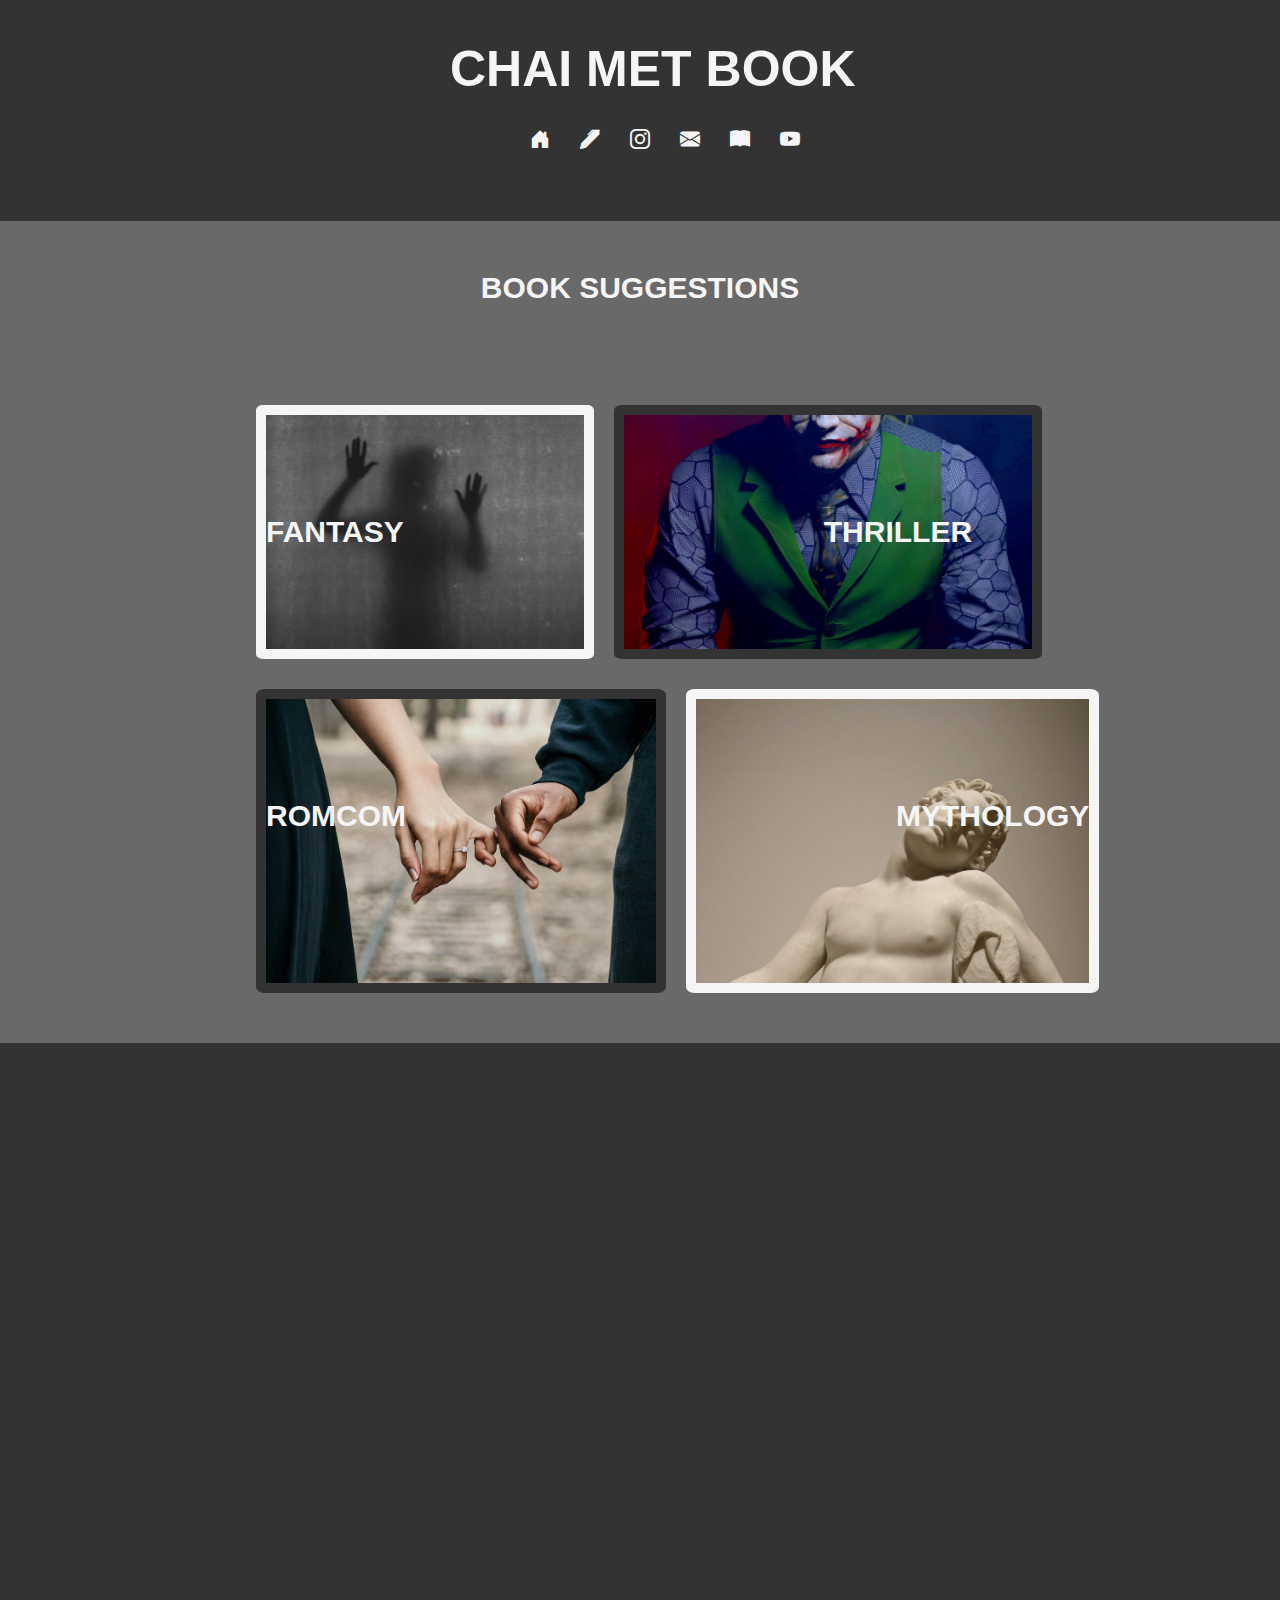
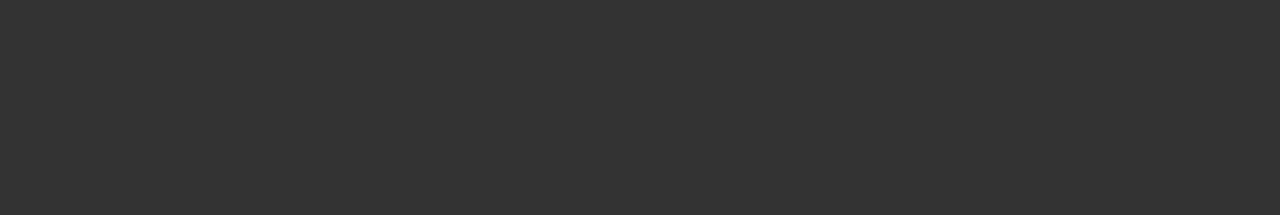
<file: index.html>
<!DOCTYPE html>
<html lang="en">
<head>
    <meta charset="UTF-8">
    <meta http-equiv="X-UA-Compatible" content="IE=edge">
    <meta name="viewport" content="width=device-width, initial-scale=1.0">
    <title>Document</title>
    <link rel="stylesheet" href="wow/animate.css"/>
    <link rel="stylesheet" href="https://cdn.jsdelivr.net/npm/bootstrap-icons@1.7.0/font/bootstrap-icons.css"/>
    <link rel="stylesheet" href="style.css"/>
    <link rel="stylesheet" href="style2.css"/>
</head>
<body>
  
 <header id="hed">   
<div id="menu">
    <h1 class="wow fadeInDown" data-wow-delay="600ms"><b>CHAI MET BOOK</b></h1>
    <div id="row" class="wow fadeInUp" data-wow-delay="800ms">
    <p  class="icon"><i class="bi bi-house-door-fill"></i></p>
    <p  class="icon"><i class="bi bi-pen-fill"></i></p>
    <p  class="icon"><a href="https://www.instagram.com/kavyik_kashti/"><i class="bi bi-instagram"></i></a></p>
    <p  class="icon"><a href="mailto:umipandey6001@gmail.com"><i class="bi bi-envelope-fill"></i></a></p>
    <p  class="icon"><i class="bi bi-book-fill"></i></p>
    <p  class="icon"><a href="https://www.youtube.com/channel/UC6ciL85H6fPNTWfNSNbr6dg"><i class="bi bi-youtube"></i></a></p>
    </div>
</div>

</header>


<div id="body_1">

    <h2 class="wow fadeInDown" data-wow-delay="600ms">BOOK SUGGESTIONS</h2>

 <div id="im">

    <div id="fan"class="wow fadeInLeft   zoom" data-wow-delay="600ms">
          <p><b>FANTASY</b></p> 
    </div>
 
    <div id="thi"class="wow fadeInRight zoom" data-wow-delay="650ms">
          <p><b>THRILLER</b></p> 
    </div>

 </div>

 <div id="im2">

    <div id="rom"class="wow fadeInLeft zoom" data-wow-delay="1s">
          <p><b>ROMCOM</b></p>
    </div>
    
    <div id="myth"class="wow fadeInRight  zoom" data-wow-delay="1.1s">
          <p><b>MYTHOLOGY</b></p> 
    </div>

 </div>
</div>    




<div id="body_2">

    <h2 class="wow fadeInDown" data-wow-delay="100ms"><b>ARTICLE SAMPLES</b></h2>


    <div id="im">
    
        <div id="auto_m"class="wow fadeInLeft zoom" data-wow-delay="1.0s">
              <p><b>AUTOMOBILE</b></p> 
        </div>
     
        <div id="fit"class="wow fadeInRight zoom" data-wow-delay="1.1s">
              <p><b>FITNESS</b></p> 
        </div>
    
    </div>
    
    <div id="im2">
    
        <div id="tech"class="wow fadeInLeft zoom" data-wow-delay="1s">
              <p><b>TECH</b></p>
        </div>
        
        <div id="tra"class="wow fadeInRight zoom" data-wow-delay="1.1s">
              <p><b>TRAVEL</b></p> 
        </div>
    
    </div>
    </div>    


<script src="wow/jquery.min.js"></script>
<script src="wow/wow.min.js"></script>
<script>
    new WOW().init();
</script>
</body>
</html>
</file>
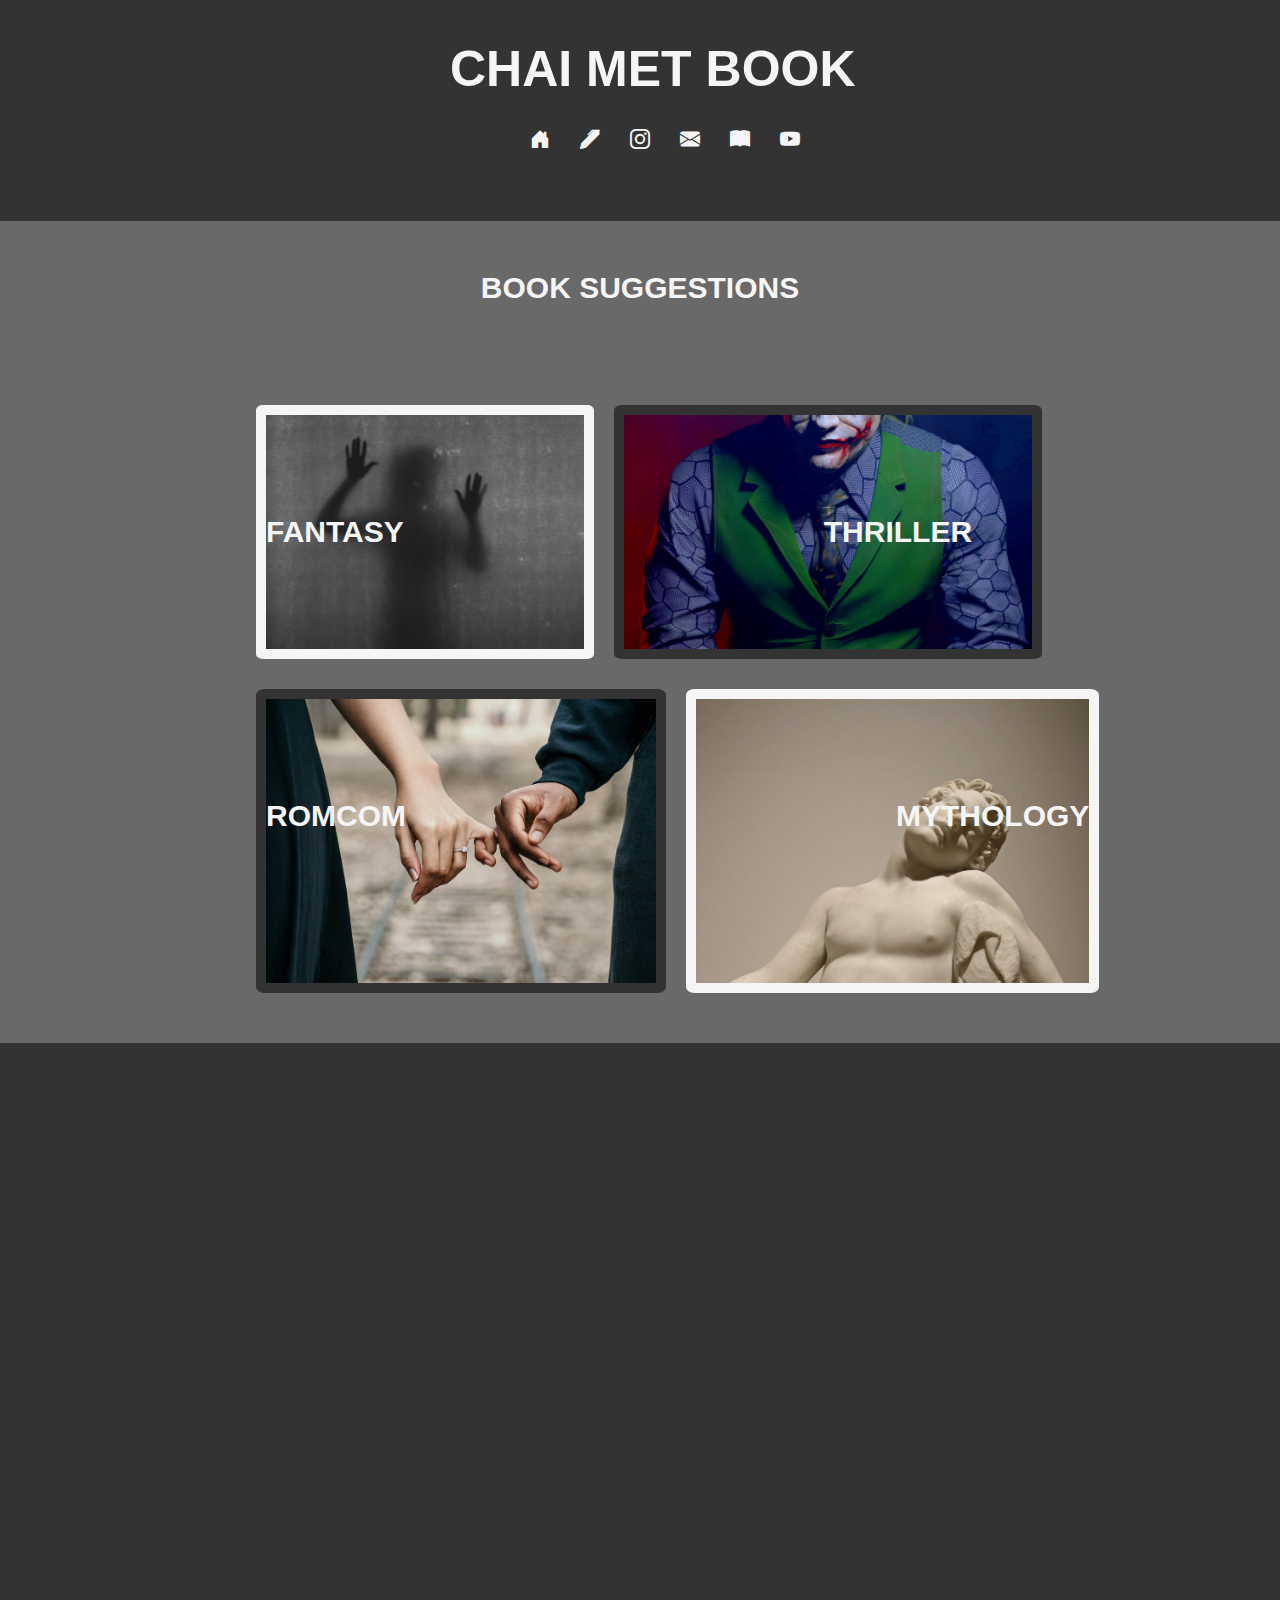
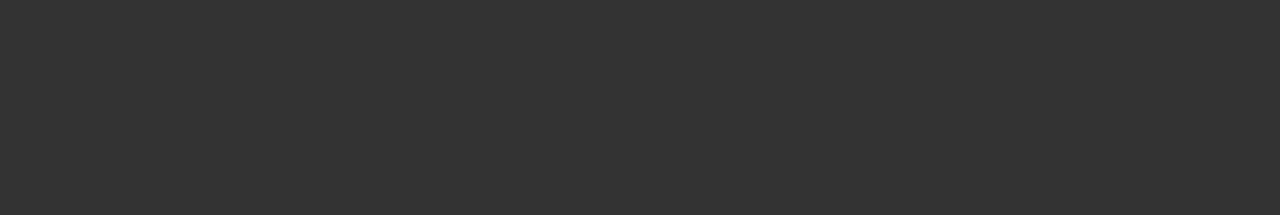
<file: project.html>
<!DOCTYPE html>
<html lang="en">
<head>
    <meta charset="UTF-8">
    <meta http-equiv="X-UA-Compatible" content="IE=edge">
    <meta name="viewport" content="width=device-width, initial-scale=1.0">
    <title>Document</title>
    <link rel="stylesheet" href="wow/animate.css"/>
    <link rel="stylesheet" href="https://cdn.jsdelivr.net/npm/bootstrap-icons@1.7.0/font/bootstrap-icons.css"/>
    <link rel="stylesheet" href="style.css"/>
    <link rel="stylesheet" href="style2.css"/>
</head>
<body>
  
 <header id="hed">   
<div id="menu">
    <h1 class="wow fadeInDown" data-wow-delay="600ms"><b>CHAI MET BOOK</b></h1>
    <div id="row" class="wow fadeInUp" data-wow-delay="800ms">
    <p  class="icon"><i class="bi bi-house-door-fill"></i></p>
    <p  class="icon"><i class="bi bi-pen-fill"></i></p>
    <p  class="icon"><a href="https://www.instagram.com/kavyik_kashti/"><i class="bi bi-instagram"></i></a></p>
    <p  class="icon"><a href="mailto:umipandey6001@gmail.com"><i class="bi bi-envelope-fill"></i></a></p>
    <p  class="icon"><i class="bi bi-book-fill"></i></p>
    <p  class="icon"><a href="https://www.youtube.com/channel/UC6ciL85H6fPNTWfNSNbr6dg"><i class="bi bi-youtube"></i></a></p>
    </div>
</div>

</header>


<div id="body_1">

    <h2 class="wow fadeInDown" data-wow-delay="600ms">BOOK SUGGESTIONS</h2>

 <div id="im">

    <div id="fan"class="wow fadeInLeft   zoom" data-wow-delay="600ms">
          <p><b>FANTASY</b></p> 
    </div>
 
    <div id="thi"class="wow fadeInRight zoom" data-wow-delay="650ms">
          <p><b>THRILLER</b></p> 
    </div>

 </div>

 <div id="im2">

    <div id="rom"class="wow fadeInLeft zoom" data-wow-delay="300ms">
          <p><b>ROMCOM</b></p>
    </div>
    
    <div id="myth"class="wow fadeInRight  zoom" data-wow-delay="350ms">
          <p><b>MYTHOLOGY</b></p> 
    </div>

 </div>
</div>    




<div id="body_2">

    <h2 class="wow fadeInDown" data-wow-delay="100ms"><b>ARTICLE SAMPLES</b></h2>


    <div id="im">
    
        <div id="auto_m"class="wow fadeInLeft zoom" data-wow-delay="200ms">
              <p><b>AUTOMOBILE</b></p> 
        </div>
     
        <div id="fit"class="wow fadeInRight zoom" data-wow-delay="250ms">
              <p><b>FITNESS</b></p> 
        </div>
    
    </div>
    
    <div id="im2">
    
        <div id="tech"class="wow fadeInLeft zoom" data-wow-delay="250ms">
              <p><b>TECH</b></p>
        </div>
        
        <div id="tra"class="wow fadeInRight zoom" data-wow-delay="200ms">
              <p><b>TRAVEL</b></p> 
        </div>
    
    </div>
    </div>    
























<script src="wow/jquery.min.js"></script>
<script src="wow/wow.min.js"></script>
<script>
    new WOW().init();
</script>
</body>
</html>
</file>
<file: style.css>
*{
    font-family: sans-serif,serif;
    padding:0px;
    margin:0px;
}

#body_1{

    background-color: #696969;
    padding-bottom: 30px;
}


#hed{

    background-color: #333;
    padding-top: 40px;
    padding-bottom: 70px;
    display:flex;
}

h1{

    font-size: 50px;
    padding-top:-30px ;
    text-align: centre;
    font-family: sans-serif,serif;
    color:whitesmoke;
    padding-left: 450px;
}

.icon{

    color:whitesmoke;
    font-size: 20px;
    padding-left: 30px;
    text-decoration: none;
}

.icon:hover{
 
    color:violet;

}

a{
    color: inherit;
}


#row{
    padding-top: 30px;
    padding-left: 500px;
    display:flex;
}

#fan{

    background-image: url("fanta_2.jpg");
    font-size:30px;
    margin-top: 100px;
    padding-top:100px;
    padding-bottom: 100px;
    padding-right: 180px;
    background-size: cover;
    
    background-repeat:no-repeat;
    color: whitesmoke;
    border:solid 10px whitesmoke;
    margin-left: 20%;
    margin-right: 20px;
    transition:0.6s;
    border-radius: 2%;
}

#thi{

    font-size:30px;
    background-image: url("thriller_2.jpg");
    margin-top: 100px;
    padding-top:100px;
    padding-bottom: 100px;
    padding-left: 200px;
    padding-right: 60px;
    background-size: cover;
    background-repeat:no-repeat;
    color: whitesmoke;
    border:solid 10px #333;
    margin-right: 25%;
    transition:0.6s;
    border-radius: 2%;
}

#im{

    display: flex;
    margin-bottom: 20px;
}

#im2{

    display: flex;
    margin-bottom: 20px;
}

#rom{

    background-image: url("rom_1.jpg");
    font-size:30px;
    margin-top: 10px;
    padding-top:100px;
    padding-bottom: 150px;
    padding-right: 250px;
    background-size: cover;

    
    background-repeat:no-repeat;
    color: whitesmoke;
    border:solid 10px  #333;
    margin-left: 20%;
    margin-right: 20px;
    transition:0.6s;
    border-radius: 2%;


}

#myth{
    font-size:30px;
    background-image: url("myth_2.jpg");
    margin-top: 10px;
    padding-top:100px;
    
    padding-left: 200px;
  
    background-size: cover;
    background-repeat:no-repeat;
    color: whitesmoke;
    border:solid 10px  whitesmoke;
    
    margin-right: 25%;
    transition:0.6s;
    border-radius: 2%;


}



#auto_m{

    background-image: url("auto.jpg");
    font-size:30px;
    margin-top: 100px;
    padding-top:100px;
    padding-bottom: 100px;
    padding-right: 220px;
    background-size: cover;
    
    background-repeat:no-repeat;
    color: whitesmoke;
    border:solid 10px whitesmoke;
    margin-left: 20%;
    margin-right: 20px;
    transition:0.6s;
    border-radius: 2%;
}

#fit{

    font-size:30px;
    background-image: url("fitn.jpg");
    margin-top: 100px;
    padding-top:100px;
    padding-bottom: 100px;
    padding-left: 200px;
    background-size: cover;
    background-repeat:no-repeat;
    color: rgb(100, 98, 98);
    border:solid 10px rgb(68, 67, 67);
    margin-right: 25%;
    transition:0.6s;
    border-radius: 2%;
}

#tech{

    background-image: url("tech.jpg");
    font-size:30px;
    margin-top: 10px;
    padding-top:100px;
    padding-bottom: 100px;
    padding-right: 300px;
    background-size: cover;
    
    background-repeat:no-repeat;
    color:  rgb(100, 98, 98);
    border:solid 10px rgb(68, 67, 67);
    margin-left: 20%;
    margin-right: 20px;
    transition:0.6s;
    border-radius: 2%;

}

#tra{
    font-size:30px;
    background-image: url("trav.jpg");
    margin-top: 10px;
    padding-top:100px;
    padding-bottom: 100px;
    padding-left: 200px;
    background-size: cover;
    background-repeat:no-repeat;
    color: whitesmoke;
    border:solid 10px  whitesmoke;
    margin-right: 25%;
    transition:0.6s;
    position: relative;
    border-radius: 2%;
}

#body_2{
    background-color: #333;
    padding-bottom: 30px;
}

.zoom:hover{
    transform: scale(1.1);
}

h2{
    padding-top: 50px;
    text-align: center;
    color: whitesmoke;
    font-size: 30px;
}
</file>
<file: style2.css>

</file>
